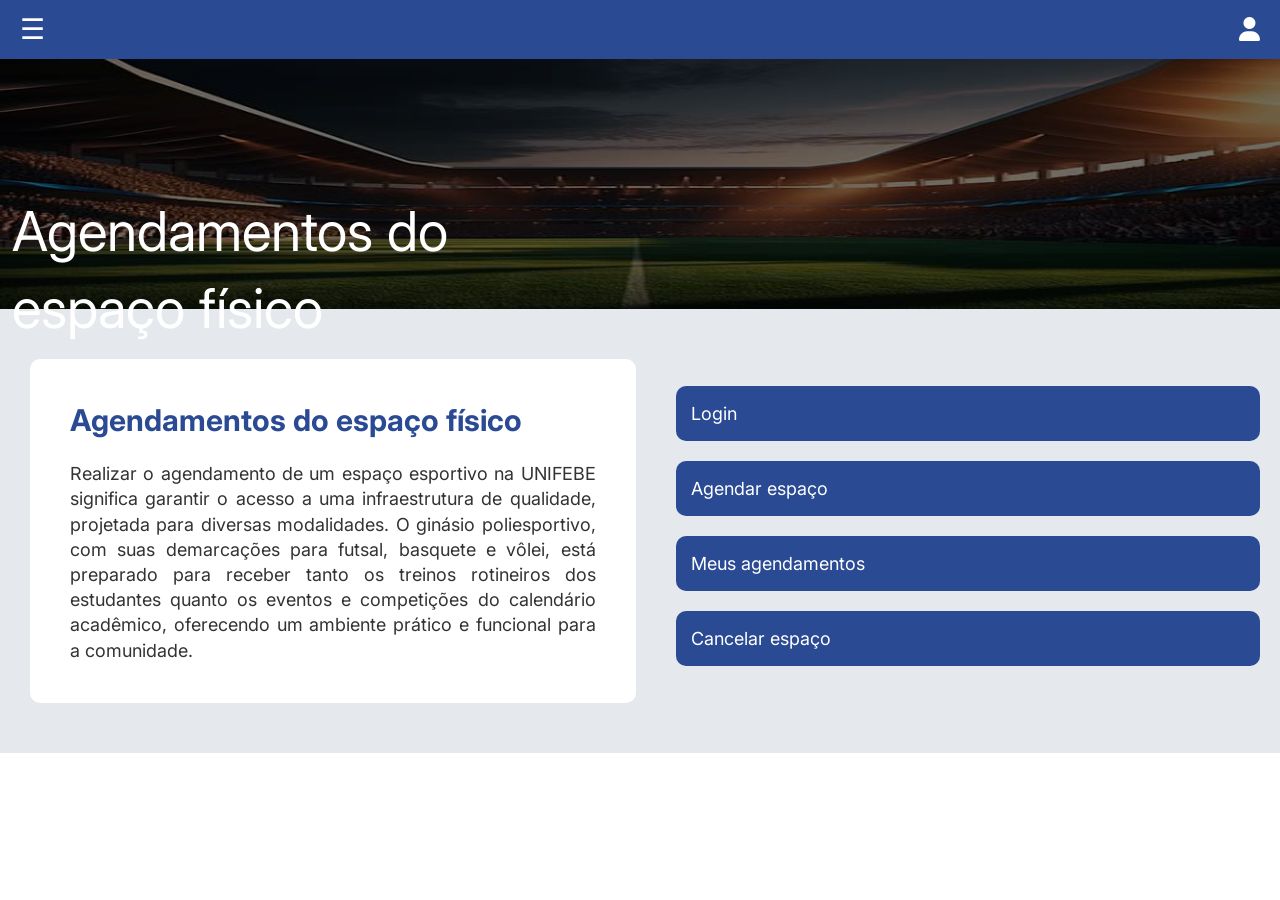
<file: HTML/index.html>
<!DOCTYPE html>
<html lang="pt-br">
<head>
    <meta charset="UTF-8">
    <meta name="viewport" content="width=device-width, initial-scale=1.0">
    <title>Sistema de Gerenciamento do Complexo Esportivo da UNIFEBE</title>

    <!--Chamada do código css-->
    <link rel="stylesheet" href="assets/css/style.css">

    <!--Fonte "Irian Sans" -->
    <link rel="preconnect" href="https://fonts.googleapis.com">
    <link rel="preconnect" href="https://fonts.gstatic.com" crossorigin>
    <link href="https://fonts.googleapis.com/css2?family=Inter:ital,opsz,wght@0,14..32,100..900;1,14..32,100..900&display=swap" rel="stylesheet">

    <!--Ícone do card do navegador-->
    <link rel="icon" type="image/png" href="assets/img/favicon_io/unifebe.png">
    <link rel="manifest" href="assets/img/favicon_io/site.webmanifest">
</head>

<body class="body-index">
    <!--Menu-->
    <header>
        <!-- menu superior -->
        <div class="menu-icon" onclick="toggleMenu()">&#9776;</div>
        <div class="login-icon">
            <a href="login.html">
                <i class="fa fa-user"></i>
            </a>
        </div>
        <link rel="stylesheet" href="https://cdnjs.cloudflare.com/ajax/libs/font-awesome/6.5.0/css/all.min.css">

        <!-- Menu lateral -->
        <nav id="side-menu" class="side-menu">
            <a href="#" class="close-btn" onclick="toggleMenu()">&times;</a>
            <a href="index.html">Início</a>
            <a href="agendar.html">Agendar espaço</a>
            <a href="meus_agendamentos.html">Meus agendamentos</a>
            <a href="cancelar.html">Cancelar espaço</a>

            <!-- Abas SOMENTE de admin -->
            <a id="abaAdmin1" href="todos_agendamentos.html">Todos os agendamentos</a>
            <a id="abaAdmin2" href="editar_ambiente.html">Editar os ambientes</a>
            <a id="abaAdmin3" href="bloquear_data.html">Bloquear data</a>
        </nav>

        
        
        <script src="assets/js/script.js"></script>

    </header>

    <main class="main">
        <section class="secao">
            <div class="imagem_index">
                <img src="assets/img/index/fundo.jpg" alt="Imagem de fundo">
            </div>
        
            <div class="apresentacao">
                <h1>Agendamentos do<br>espaço físico</h1>
            </div>
        
            <div class="blocos">
                <div class="bloco1">
                    <div class="titulo_bloco1">
                        <strong>Agendamentos do espaço físico</strong>
                    </div>
                    <div class="conteudo.bloco1">
                        <p>Realizar o agendamento de um espaço esportivo na UNIFEBE significa garantir o acesso a uma
                            infraestrutura de qualidade, projetada para diversas modalidades. O ginásio poliesportivo, com suas
                            demarcações para futsal, basquete e vôlei, está preparado para receber tanto os treinos rotineiros
                            dos estudantes quanto os eventos e competições do calendário acadêmico, oferecendo um ambiente
                            prático e funcional para a comunidade.</p>
                    </div>
                </div>
        
                <div class="bloco2">
                    <a class="bloco3" href="login.html">Login</a>
                    <a class="bloco3" href="agendar.html">Agendar espaço</a>
                    <a class="bloco3" href="meus_agendamentos.html">Meus agendamentos</a>
                    <a class="bloco3" href="cancelar.html">Cancelar espaço</a>
                </div>
            </div>
        </section>
    </main>
</body>
</html>
</file>
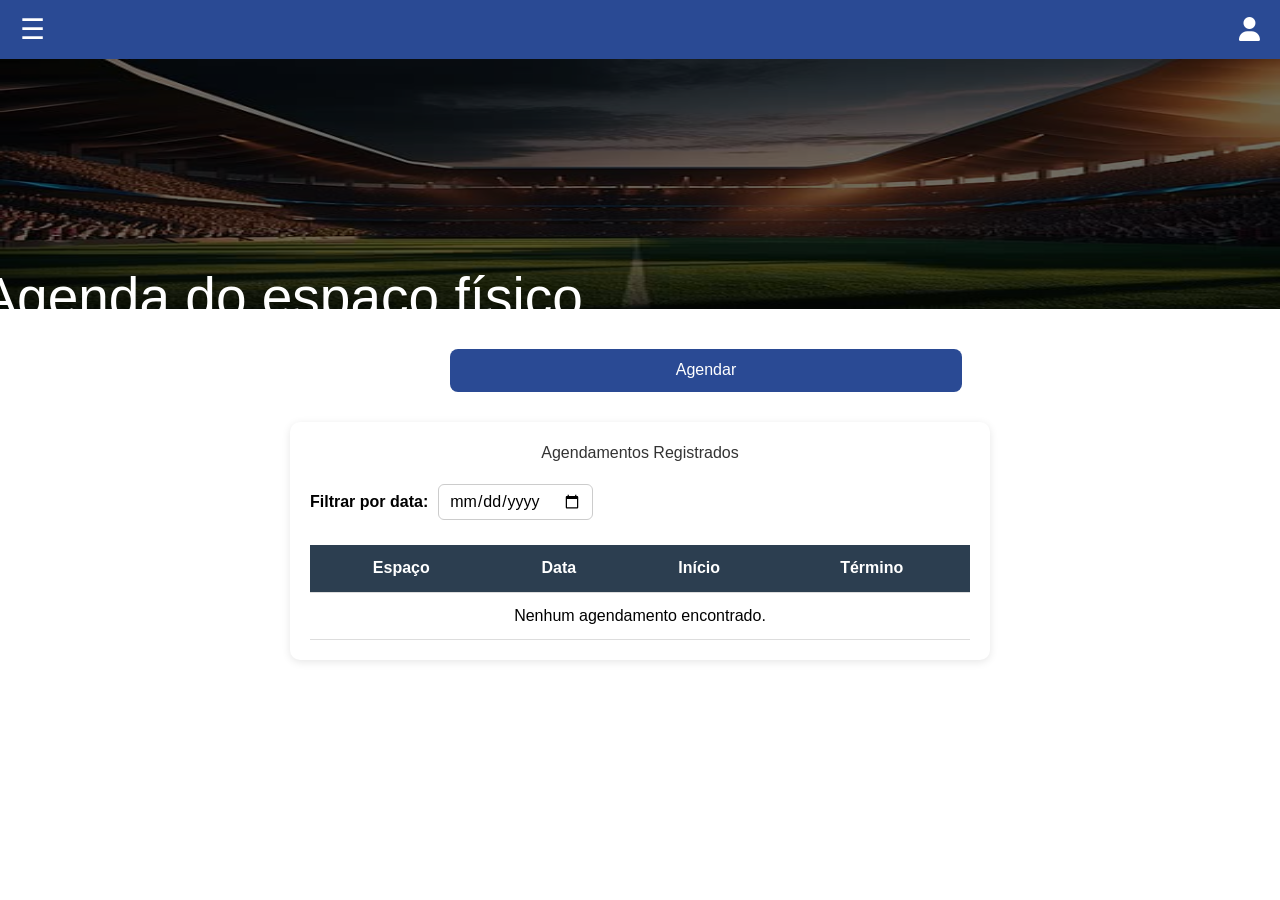
<file: HTML/agendar.html>
<!DOCTYPE html>
<html lang="pt-br">

<head>
    <meta charset="UTF-8">
    <meta name="viewport" content="width=device-width, initial-scale=1.0">
    <title>Sistema de Gerenciamento do Complexo Esportivo da UNIFEBE</title>

    <!--Chamada do código css-->
    <link rel="stylesheet" href="assets/css/style.css">

    <!--Fonte "Irian Sans" -->
    <link
        href="https://fonts.googleapis.com/css2?family=Inria+Sans:ital,wght@0,300;0,400;0,700;1,300;1,400;1,700&display=swap"
        rel="stylesheet" rel="stylesheet">

    <!--Ícone do card do navegador-->
    <link rel="icon" type="image/png" href="assets/img/favicon_io/unifebe.png">
    <link rel="manifest" href="assets/img/favicon_io/site.webmanifest">
</head>

<body class="agendar">
    <!--Menu-->
    <header>
        <!-- menu superior -->
        <div class="menu-icon" onclick="toggleMenu()">&#9776;</div>
        <div class="login-icon">
            <a href="login.html">
                <i class="fa fa-user"></i>
            </a>
        </div>
        <link rel="stylesheet" href="https://cdnjs.cloudflare.com/ajax/libs/font-awesome/6.5.0/css/all.min.css">

        <!-- Menu lateral -->
        <nav id="side-menu" class="side-menu">
            <a href="#" class="close-btn" onclick="toggleMenu()">&times;</a>
            <a href="index.html">Início</a>
            <a href="agendar.html">Agendar espaço</a>
            <a href="meus_agendamentos.html">Meus agendamentos</a>
            <a href="cancelar.html">Cancelar espaço</a>

            <!-- Abas SOMENTE de admin -->
            <a id="abaAdmin1" href="todos_agendamentos.html">Todos os agendamentos</a>
            <a id="abaAdmin2" href="editar_ambiente.html">Editar os ambientes</a>
            <a id="abaAdmin3" href="bloquear_data.html">Bloquear data</a>
        </nav>

        <script src="assets/js/script.js"></script>

    </header>

    <main class="main">
        <section class="secao">
            <div class="imagem_index">
                <img src="assets/img/index/fundo.jpg" alt="Imagem de fundo">
            </div>

            <div class="apresentacao_consulta">
                <h1>Agenda do espaço físico</h1>
            </div>
            <div class="bloco_agendamento">
                <!-- BOTÃO PARA ABRIR O MODAL -->
                <button id="abrirModalBtn" class="btn-agendar" type="button">Agendar</button>

                <!-- MODAL DE AGENDAMENTO -->
                <div id="modalAgendar" class="modal" aria-hidden="true">
                    <div class="modal-content" role="dialog" aria-modal="true" aria-labelledby="modalTitulo">
                        <span class="close-btn" id="closeModal" title="Fechar">&times;</span>
                        <h3 id="modalTitulo">Agendar horário</h3>

                        <form id="formAgendar" novalidate>
                            <!-- Tipo de espaço -->
                            <label for="tipoEvento">Tipo de espaço</label>
                            <select id="tipoEvento" required>
                                <option value="" disabled selected>Selecione o espaço</option>
                                <option value="volei">Vôlei de Areia</option>
                                <option value="futebol">Futebol Society</option>
                                <option value="atletismo">Pista de Atletismo</option>
                            </select>

                            <!-- Data -->
                            <label for="dataEvento">Data</label>
                            <input type="date" id="dataEvento" required>

                            <!-- Horário inicial -->
                            <label for="horaInicio">Hora de início</label>
                            <input type="time" id="horaInicio" required>

                            <!-- Horário final -->
                            <label for="horaFim">Hora de término</label>
                            <input type="time" id="horaFim" required>

                            <button type="submit" class="btn-agendar2">Confirmar Agendamento</button>
                        </form>
                    </div>
                </div>

                <script src="assets/js/script.js"></script>
            </div>

            <!-- LISTAGEM DE AGENDAMENTOS -->
            <section class="listagem-agendamentos">
                <h2>Agendamentos Registrados</h2>

                <!-- Filtro de data -->
                <div class="filtro-data">
                    <label for="filtroData">Filtrar por data:</label>
                    <input type="date" id="filtroData">
                </div>

                <!-- Tabela -->
                <table id="tabelaAgendamentos">
                    <thead>
                        <tr>
                            <th>Espaço</th>
                            <th>Data</th>
                            <th>Início</th>
                            <th>Término</th>
                        </tr>
                    </thead>
                    <tbody>
                        <tr>
                            <td colspan="4" style="text-align:center;">Nenhum agendamento encontrado.</td>
                        </tr>
                    </tbody>
                </table>
            </section>
        </section>
    </main>
</body>

</html>
</file>
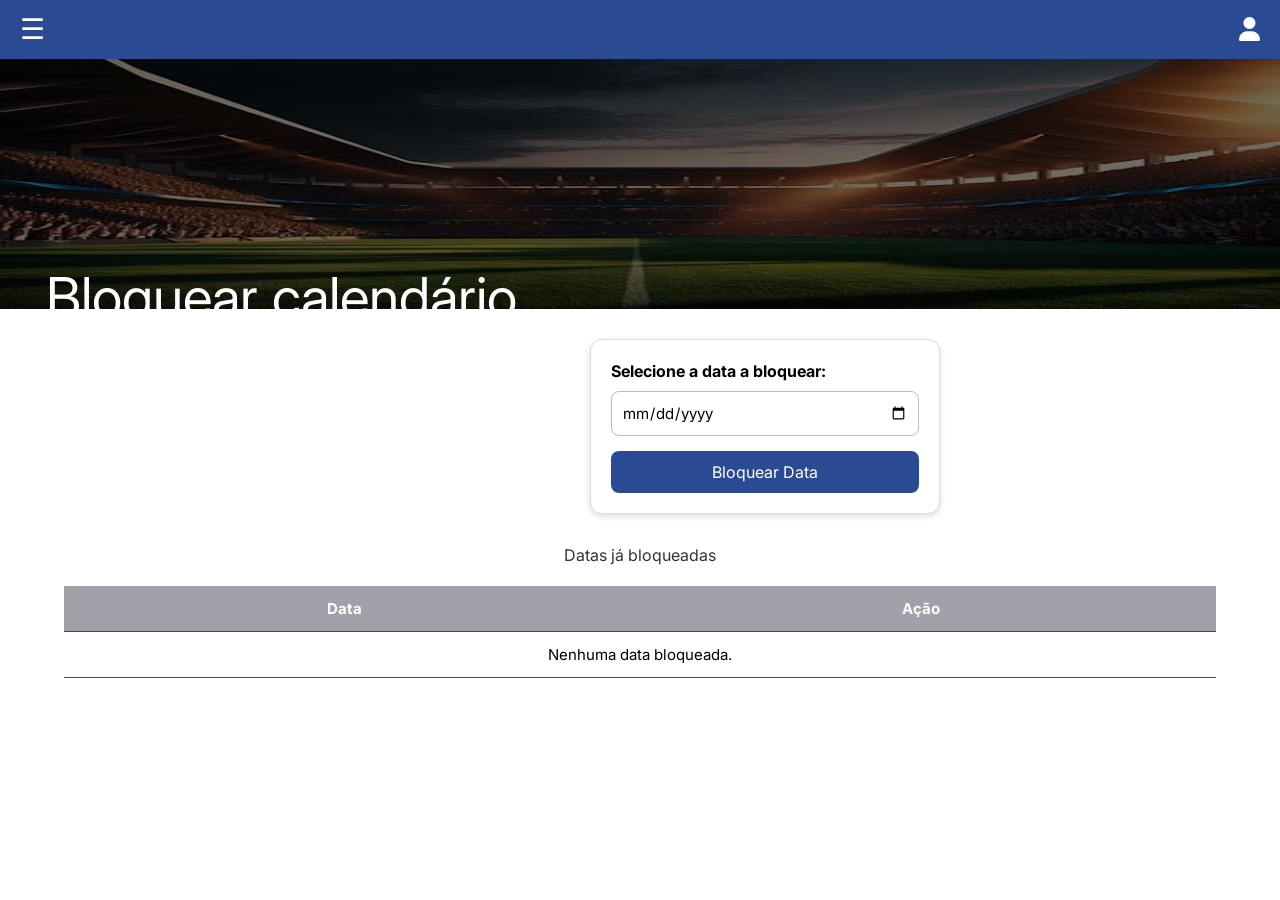
<file: HTML/bloquear_data.html>
<!DOCTYPE html>
<html lang="pt-br">

<head>
    <meta charset="UTF-8">
    <meta name="viewport" content="width=device-width, initial-scale=1.0">
    <title>Sistema de Gerenciamento do Complexo Esportivo da UNIFEBE</title>

    <!--Chamada do código css-->
    <link rel="stylesheet" href="assets/css/style.css">

    <!--Fonte "Irian Sans" -->
    <link rel="preconnect" href="https://fonts.googleapis.com">
    <link rel="preconnect" href="https://fonts.gstatic.com" crossorigin>
    <link
        href="https://fonts.googleapis.com/css2?family=Inter:ital,opsz,wght@0,14..32,100..900;1,14..32,100..900&display=swap"
        rel="stylesheet">

    <!--Ícone do card do navegador-->
    <link rel="icon" type="image/png" href="assets/img/favicon_io/unifebe.png">
    <link rel="manifest" href="assets/img/favicon_io/site.webmanifest">
</head>

<body class="body-bloqueio">
    <!--Menu-->
    <header>
        <!-- menu superior -->
        <div class="menu-icon" onclick="toggleMenu()">&#9776;</div>
        <div class="login-icon">
            <a href="login.html">
                <i class="fa fa-user"></i>
            </a>
        </div>
        <link rel="stylesheet" href="https://cdnjs.cloudflare.com/ajax/libs/font-awesome/6.5.0/css/all.min.css">

        <!-- Menu lateral -->
        <nav id="side-menu" class="side-menu">
            <a href="#" class="close-btn" onclick="toggleMenu()">&times;</a>
            <a href="index.html">Início</a>
            <a href="agendar.html">Agendar espaço</a>
            <a href="meus_agendamentos.html">Meus agendamentos</a>
            <a href="cancelar.html">Cancelar espaço</a>

            <!-- Abas SOMENTE de admin -->
            <a id="abaAdmin1" href="todos_agendamentos.html">Todos os agendamentos</a>
            <a id="abaAdmin2" href="editar_ambiente.html">Editar os ambientes</a>
            <a id="abaAdmin3" href="bloquear_data.html">Bloquear data</a>
        </nav>
    </header>

    <main class="main-bloqueio">
        <section class="secao">
            <div class="imagem_index">
                <img src="assets/img/index/fundo.jpg" alt="Imagem de fundo">
            </div>

            <div class="apresentacao_consulta">
                <h1>Bloquear calendário</h1>
            </div>

            <form id="formBloqueio" class="bloqueio">
                <label>Selecione a data a bloquear:</label>
                <input type="date" id="dataBloqueio" required>
                <button type="submit">Bloquear Data</button>
            </form>

            <h2>Datas já bloqueadas</h2>

            <table id="tabelaBloqueios">
                <thead>
                    <tr>
                        <th>Data</th>
                        <th>Ação</th>
                    </tr>
                </thead>
                <tbody></tbody>
            </table>
    </main>

    <script src="assets/js/script.js"></script>
    </section>
    </main>
</body>

</html>
</file>
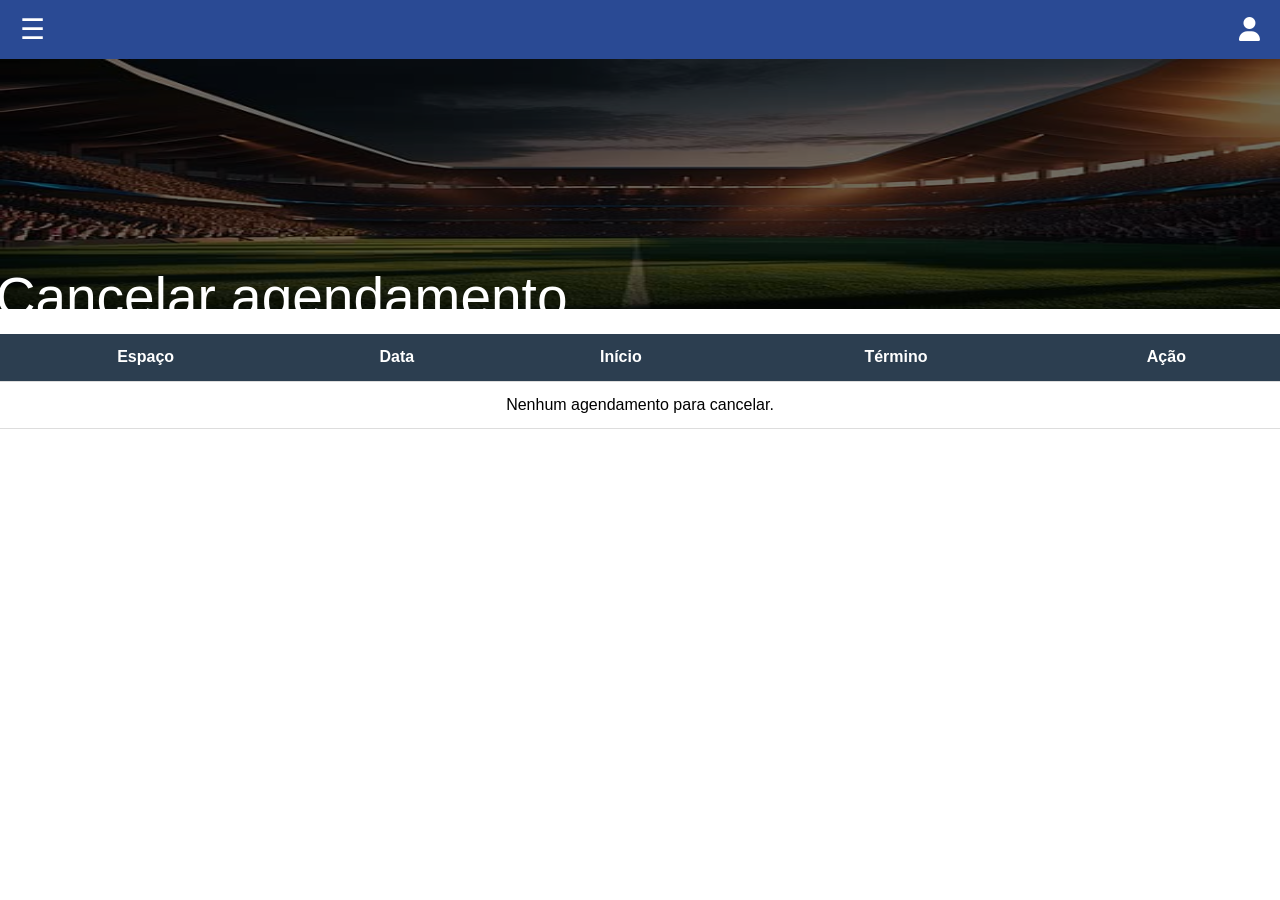
<file: HTML/cancelar.html>
<!DOCTYPE html>
<html lang="pt-br">

<head>
    <meta charset="UTF-8">
    <meta name="viewport" content="width=device-width, initial-scale=1.0">
    <title>Sistema de Gerenciamento do Complexo Esportivo da UNIFEBE</title>

    <!--Chamada do código css-->
    <link rel="stylesheet" href="assets/css/style.css">

    <!--Fonte "Irian Sans" -->
    <link
        href="https://fonts.googleapis.com/css2?family=Inria+Sans:ital,wght@0,300;0,400;0,700;1,300;1,400;1,700&display=swap"
        rel="stylesheet" rel="stylesheet">

    <!--Ícone do card do navegador-->
    <link rel="icon" type="image/png" href="assets/img/favicon_io/unifebe.png">
    <link rel="manifest" href="assets/img/favicon_io/site.webmanifest">
</head>

<body class="cancelar">
    <!--Menu-->
    <header>
        <!-- menu superior -->
        <div class="menu-icon" onclick="toggleMenu()">&#9776;</div>
        <div class="login-icon">
            <a href="login.html">
                <i class="fa fa-user"></i>
            </a>
        </div>
        <link rel="stylesheet" href="https://cdnjs.cloudflare.com/ajax/libs/font-awesome/6.5.0/css/all.min.css">

        <!-- Menu lateral -->
        <nav id="side-menu" class="side-menu">
            <a href="#" class="close-btn" onclick="toggleMenu()">&times;</a>
            <a href="index.html">Início</a>
            <a href="agendar.html">Agendar espaço</a>
            <a href="meus_agendamentos.html">Meus agendamentos</a>
            <a href="cancelar.html">Cancelar espaço</a>

            <!-- Abas SOMENTE de admin -->
            <a id="abaAdmin1" href="todos_agendamentos.html">Todos os agendamentos</a>
            <a id="abaAdmin2" href="editar_ambiente.html">Editar os ambientes</a>
            <a id="abaAdmin3" href="bloquear_data.html">Bloquear data</a>
        </nav>



    </header>

    <main class="main">
        <section class="secao">
            <div class="imagem_index">
                <img src="assets/img/index/fundo.jpg" alt="Imagem de fundo">
            </div>

            <div class="apresentacao_consulta">
                <h1>Cancelar agendamento</h1>
            </div>
            <table id="tabelaCancelar">
                <thead>
                    <tr>
                        <th>Espaço</th>
                        <th>Data</th>
                        <th>Início</th>
                        <th>Término</th>
                        <th>Ação</th>
                    </tr>
                </thead>
                <tbody>
                    <tr>
                        <td colspan="5" style="text-align:center;">Carregando...</td>
                    </tr>
                </tbody>
            </table>
        </section>
    </main>
    <script src="assets/js/script.js"></script>

    <script>
        // === FUNÇÃO PARA PEGAR AGENDAMENTOS ===
        function getAgendamentos() {
            return JSON.parse(localStorage.getItem("agendamentos") || "[]");
        }

        // === FUNÇÃO PARA SALVAR ===
        function salvarAgendamentos(lista) {
            localStorage.setItem("agendamentos", JSON.stringify(lista));
        }

        // === CARREGAR TABELA ===
        document.addEventListener("DOMContentLoaded", () => {
            const tabela = document.querySelector("#tabelaCancelar tbody");
            const matricula = sessionStorage.getItem("matriculaUsuario");

            function carregarTabela() {
                const agendamentos = getAgendamentos().filter(a => a.matricula === matricula);

                tabela.innerHTML = "";

                if (agendamentos.length === 0) {
                    tabela.innerHTML = `<tr><td colspan="5" style="text-align:center;">Nenhum agendamento para cancelar.</td></tr>`;
                    return;
                }

                agendamentos.forEach((a, index) => {
                    const dataFormatada = new Date(a.data).toLocaleDateString('pt-BR');

                    const linha = document.createElement("tr");
                    linha.innerHTML = `
                <td>${a.tipo}</td>
                <td>${dataFormatada}</td>
                <td>${a.inicio}</td>
                <td>${a.fim}</td>
                <td><button class="btn-cancelar" data-index="${index}">Cancelar</button></td>
            `;
                    tabela.appendChild(linha);
                });
            }

            // === EVENTO DE CANCELAMENTO ===
            document.addEventListener("click", (e) => {
                if (e.target.classList.contains("btn-cancelar")) {
                    const index = e.target.getAttribute("data-index");

                    const todos = getAgendamentos();
                    const listaDoUsuario = todos.filter(a => a.matricula === matricula);

                    const agendamentoRemovido = listaDoUsuario[index];

                    if (!confirm(`Deseja cancelar o agendamento de ${agendamentoRemovido.tipo} às ${agendamentoRemovido.inicio}?`)) {
                        return;
                    }

                    // remove apenas do usuário
                    listaDoUsuario.splice(index, 1);

                    // recria lista completa
                    const novaLista = todos.filter(a => a.matricula !== matricula).concat(listaDoUsuario);

                    salvarAgendamentos(novaLista);

                    carregarTabela();
                }
            });

            carregarTabela();
        });

    </script>


</body>

</html>
</file>
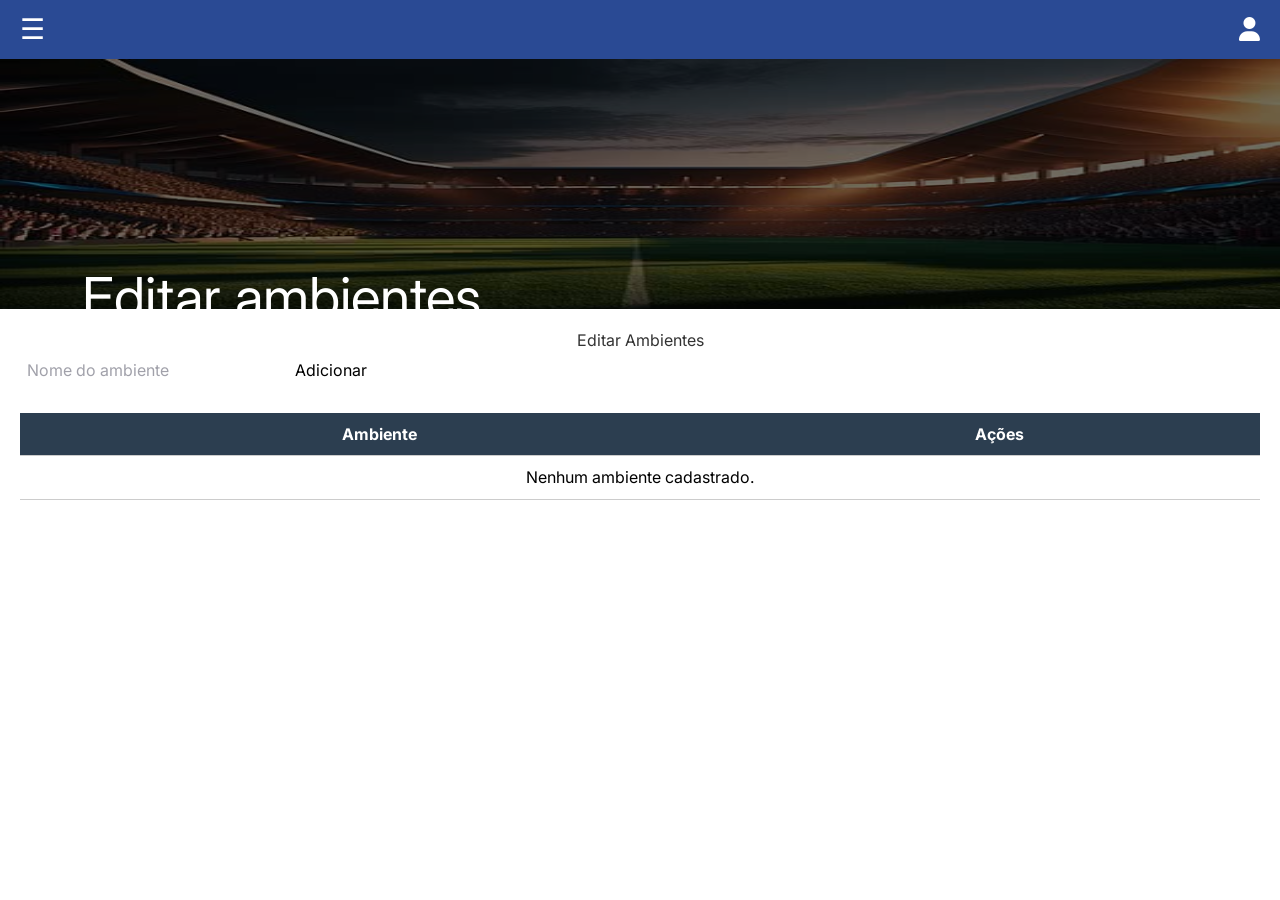
<file: HTML/editar_ambiente.html>
<!DOCTYPE html>
<html lang="pt-br">

<head>
    <meta charset="UTF-8">
    <meta name="viewport" content="width=device-width, initial-scale=1.0">
    <title>Sistema de Gerenciamento do Complexo Esportivo da UNIFEBE</title>

    <!--Chamada do código css-->
    <link rel="stylesheet" href="assets/css/style.css">

    <!--Fonte "Irian Sans" -->
    <link rel="preconnect" href="https://fonts.googleapis.com">
    <link rel="preconnect" href="https://fonts.gstatic.com" crossorigin>
    <link
        href="https://fonts.googleapis.com/css2?family=Inter:ital,opsz,wght@0,14..32,100..900;1,14..32,100..900&display=swap"
        rel="stylesheet">

    <!--Ícone do card do navegador-->
    <link rel="icon" type="image/png" href="assets/img/favicon_io/unifebe.png">
    <link rel="manifest" href="assets/img/favicon_io/site.webmanifest">
</head>

<body class="body-editar">
    <!--Menu-->
    <header>
        <!-- menu superior -->
        <div class="menu-icon" onclick="toggleMenu()">&#9776;</div>
        <div class="login-icon">
            <a href="login.html">
                <i class="fa fa-user"></i>
            </a>
        </div>
        <link rel="stylesheet" href="https://cdnjs.cloudflare.com/ajax/libs/font-awesome/6.5.0/css/all.min.css">

        <!-- Menu lateral -->
        <nav id="side-menu" class="side-menu">
            <a href="#" class="close-btn" onclick="toggleMenu()">&times;</a>
            <a href="index.html">Início</a>
            <a href="agendar.html">Agendar espaço</a>
            <a href="meus_agendamentos.html">Meus agendamentos</a>
            <a href="cancelar.html">Cancelar espaço</a>

            <!-- Abas SOMENTE de admin -->
            <a id="abaAdmin1" href="todos_agendamentos.html">Todos os agendamentos</a>
            <a id="abaAdmin2" href="editar_ambiente.html">Editar os ambientes</a>
            <a id="abaAdmin3" href="bloquear_data.html">Bloquear data</a>
        </nav>

        <script src="assets/js/script.js"></script>

    </header>

    <main class="main">
        <section class="secao">
            <div class="imagem_index">
                <img src="assets/img/index/fundo.jpg" alt="Imagem de fundo">
            </div>

            <div class="apresentacao_consulta">
                <h1>Editar ambientes</h1>
            </div>
            
            <div id="abaAdminAmbientes" class="admin-section">
                <h2>Editar Ambientes</h2>

                <!-- Formulário para adicionar -->
                <div class="add-ambiente-container">
                    <input type="text" id="novoAmbiente" placeholder="Nome do ambiente">
                    <button id="btnAdicionarAmbiente">Adicionar</button>
                </div>

                <!-- Lista de ambientes -->
                <table class="tabela-ambientes">
                    <thead>
                        <tr>
                            <th>Ambiente</th>
                            <th>Ações</th>
                        </tr>
                    </thead>
                    <tbody id="listaAmbientes"></tbody>
                </table>
            </div>

        </section>
    </main>
</body>

</html>
</file>
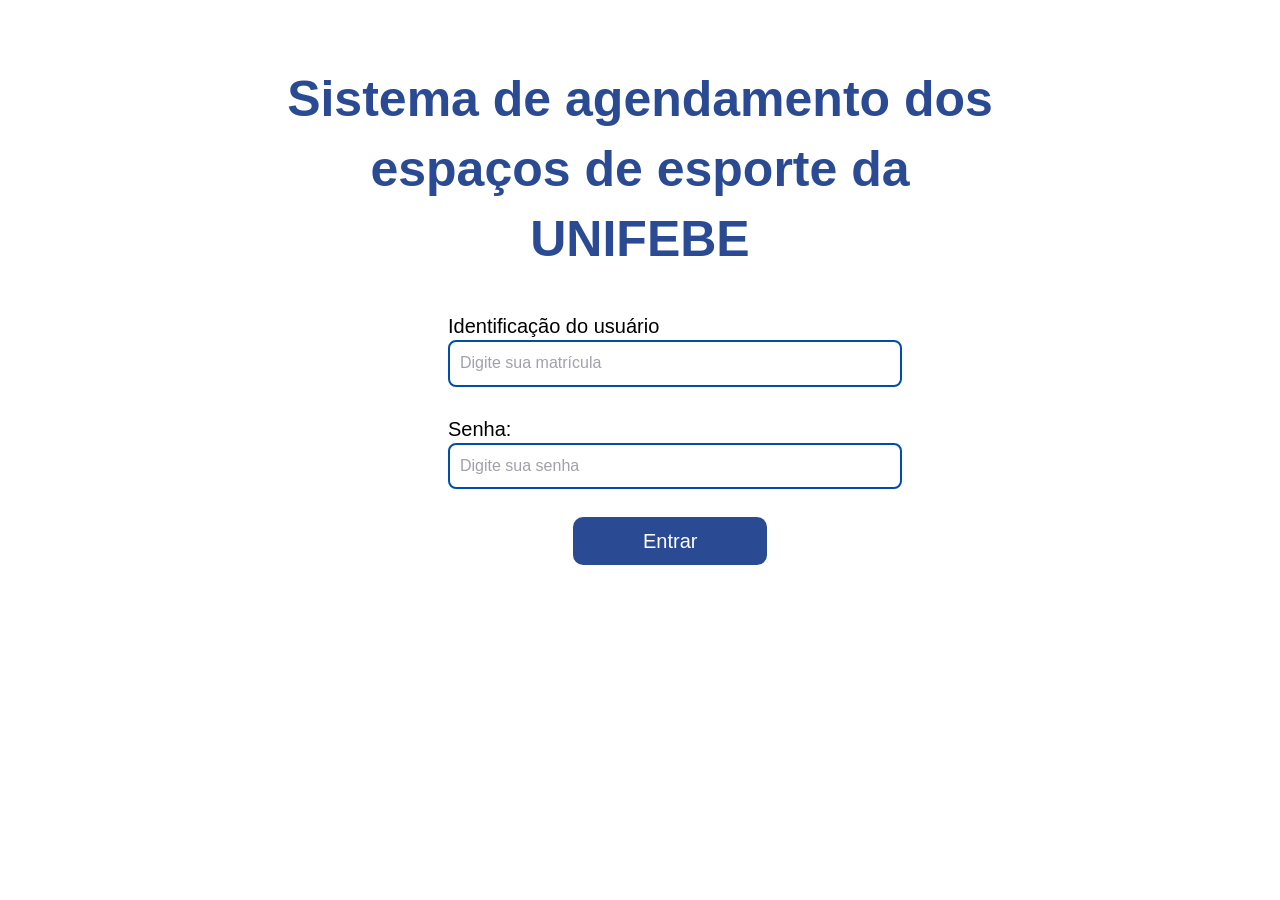
<file: HTML/login.html>
<!DOCTYPE html>
<html lang="pt-br">
<head>
    <meta charset="UTF-8">
    <meta name="viewport" content="width=device-width, initial-scale=1.0">
    <title>Sistema de Gerenciamento do Complexo Esportivo da UNIFEBE</title>

    <!--Chamada do código css-->
    <link rel="stylesheet" href="assets/css/style.css">

    <!--Fonte "Irian Sans" -->
    <link href="https://fonts.googleapis.com/css2?family=Inria+Sans:ital,wght@0,300;0,400;0,700;1,300;1,400;1,700&display=swap" rel="stylesheet" rel="stylesheet">

    <!--Ícone do card do navegador-->
    <link rel="icon" type="image/png" href="assets/img/favicon_io/unifebe.png">
    <link rel="manifest" href="assets/img/favicon_io/site.webmanifest">
</head>

<body class="body-login">
    
    <main class="main">
        <section class="secao">
            <div class="titulo_login">
                <strong>Sistema de agendamento dos<br>espaços de esporte da<br>UNIFEBE</strong>
            </div>
        
            <form id="form-login" class="login">
                <div class="campo_matricula">
                    <label for="matricula">Identificação do usuário</label><br>
                    <input class="matricula" type="text" id="matricula" placeholder="Digite sua matrícula" required>
                </div>
        <br>
                <div class="campo_senha">
                    <label for="senha">Senha:</label><br>
                    <input class="senha" type="password" id="senha" placeholder="Digite sua senha" required>
                </div>
                <br>
                <button class="btn-acessar" type="submit">Entrar</button>
            </form>
        
            <script src="assets/js/script.js" defer></script>

        </section>
    </main>
</body>
</html>
</file>
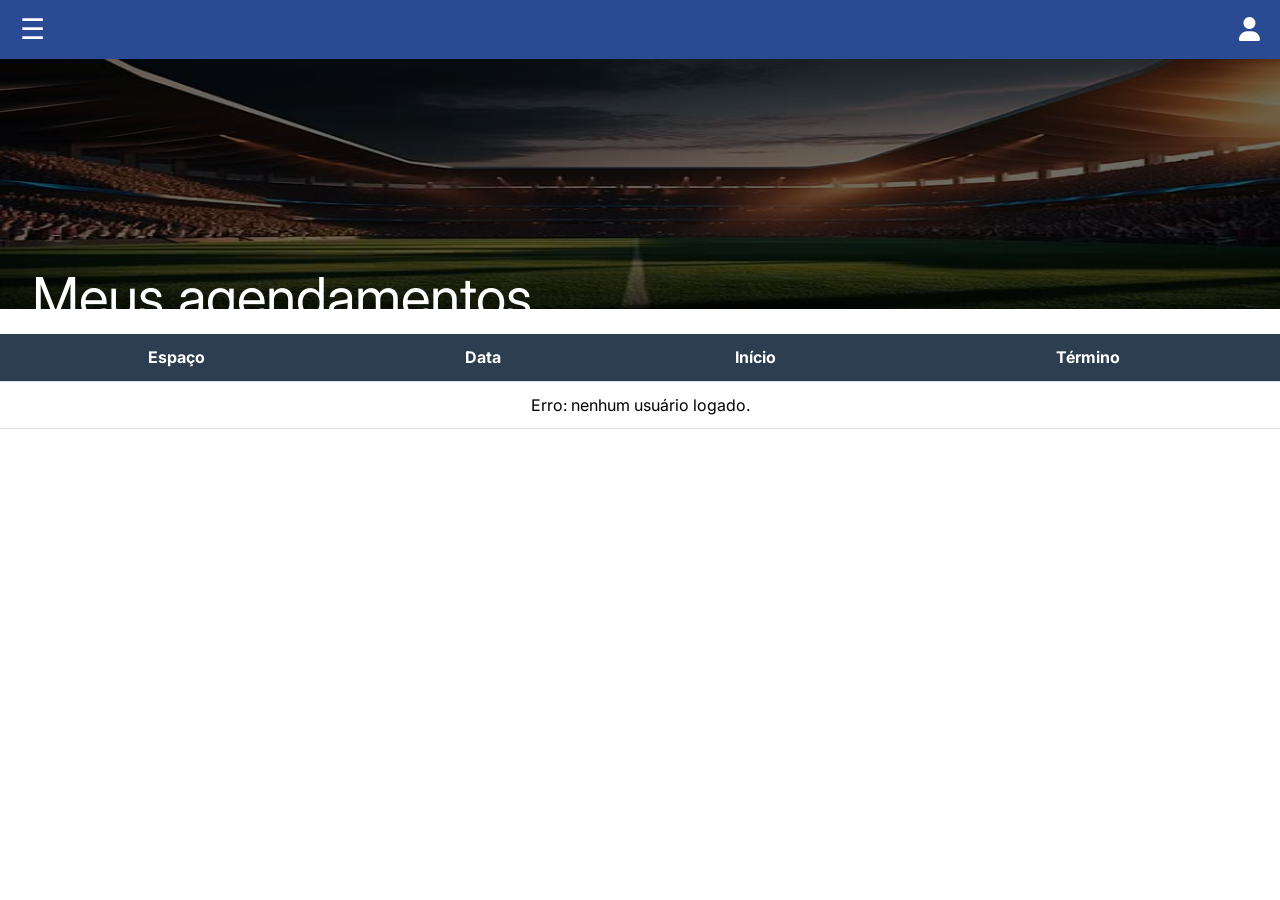
<file: HTML/meus_agendamentos.html>
<!DOCTYPE html>
<html lang="pt-br">

<head>
    <meta charset="UTF-8">
    <meta name="viewport" content="width=device-width, initial-scale=1.0">
    <title>Sistema de Gerenciamento do Complexo Esportivo da UNIFEBE</title>

    <!--Chamada do código css-->
    <link rel="stylesheet" href="assets/css/style.css">

    <!--Fonte "Irian Sans" -->
    <link rel="preconnect" href="https://fonts.googleapis.com">
    <link rel="preconnect" href="https://fonts.gstatic.com" crossorigin>
    <link
        href="https://fonts.googleapis.com/css2?family=Inter:ital,opsz,wght@0,14..32,100..900;1,14..32,100..900&display=swap"
        rel="stylesheet">

    <!--Ícone do card do navegador-->
    <link rel="icon" type="image/png" href="assets/img/favicon_io/unifebe.png">
    <link rel="manifest" href="assets/img/favicon_io/site.webmanifest">
</head>

<body class="meusAgendamentos">
    <!--Menu-->
    <header>
        <!-- menu superior -->
        <div class="menu-icon" onclick="toggleMenu()">&#9776;</div>
        <div class="login-icon">
            <a href="login.html">
                <i class="fa fa-user"></i>
            </a>
        </div>
        <link rel="stylesheet" href="https://cdnjs.cloudflare.com/ajax/libs/font-awesome/6.5.0/css/all.min.css">

        <!-- Menu lateral -->
        <nav id="side-menu" class="side-menu">
            <a href="#" class="close-btn" onclick="toggleMenu()">&times;</a>
            <a href="index.html">Início</a>
            <a href="agendar.html">Agendar espaço</a>
            <a href="meus_agendamentos.html">Meus agendamentos</a>
            <a href="cancelar.html">Cancelar espaço</a>

            <!-- Abas SOMENTE de admin -->
            <a id="abaAdmin1" href="todos_agendamentos.html">Todos os agendamentos</a>
            <a id="abaAdmin2" href="editar_ambiente.html">Editar os ambientes</a>
            <a id="abaAdmin3" href="bloquear_data.html">Bloquear data</a>
        </nav>

        <script src="assets/js/script.js"></script>

    </header>

    <main class="main">
        <section class="secao">
            <div class="imagem_index">
                <img src="assets/img/index/fundo.jpg" alt="Imagem de fundo">
            </div>

            <div class="apresentacao_consulta">
                <h1>Meus agendamentos</h1>
            </div>
            <table id="tabelaMeusAgendamentos">
                <thead>
                    <tr>
                        <th>Espaço</th>
                        <th>Data</th>
                        <th>Início</th>
                        <th>Término</th>
                    </tr>
                </thead>
                <tbody>
                    <tr>
                        <td colspan="4" style="text-align:center;">Carregando...</td>
                    </tr>
                </tbody>
            </table>
        </section>
    </main>

    <script src="assets/js/script.js"></script>

    <script>
        document.addEventListener("DOMContentLoaded", () => {
            
            const tabela = document.querySelector("#tabelaMeusAgendamentos tbody");

            const matriculaLogado = sessionStorage.getItem("matriculaUsuario");

            if (!matriculaLogado) {
                tabela.innerHTML = `<tr><td colspan="4">Erro: nenhum usuário logado.</td></tr>`;
                return;
            }

            const agendamentos = JSON.parse(localStorage.getItem("agendamentos") || "[]");

            const meus = agendamentos.filter(a => a.matricula === matriculaLogado);

            tabela.innerHTML = "";

            if (meus.length === 0) {
                tabela.innerHTML = `<tr><td colspan="4">Você ainda não fez nenhum agendamento.</td></tr>`;
                return;
            }

            meus.forEach(a => {
                const dataFormatada = new Date(a.data).toLocaleDateString("pt-BR");
                tabela.innerHTML += `
            <tr>
                <td>${a.tipo}</td>
                <td>${dataFormatada}</td>
                <td>${a.inicio}</td>
                <td>${a.fim}</td>
            </tr>
        `;
            });
        });
    </script>


    </main>
</body>

</html>
</file>
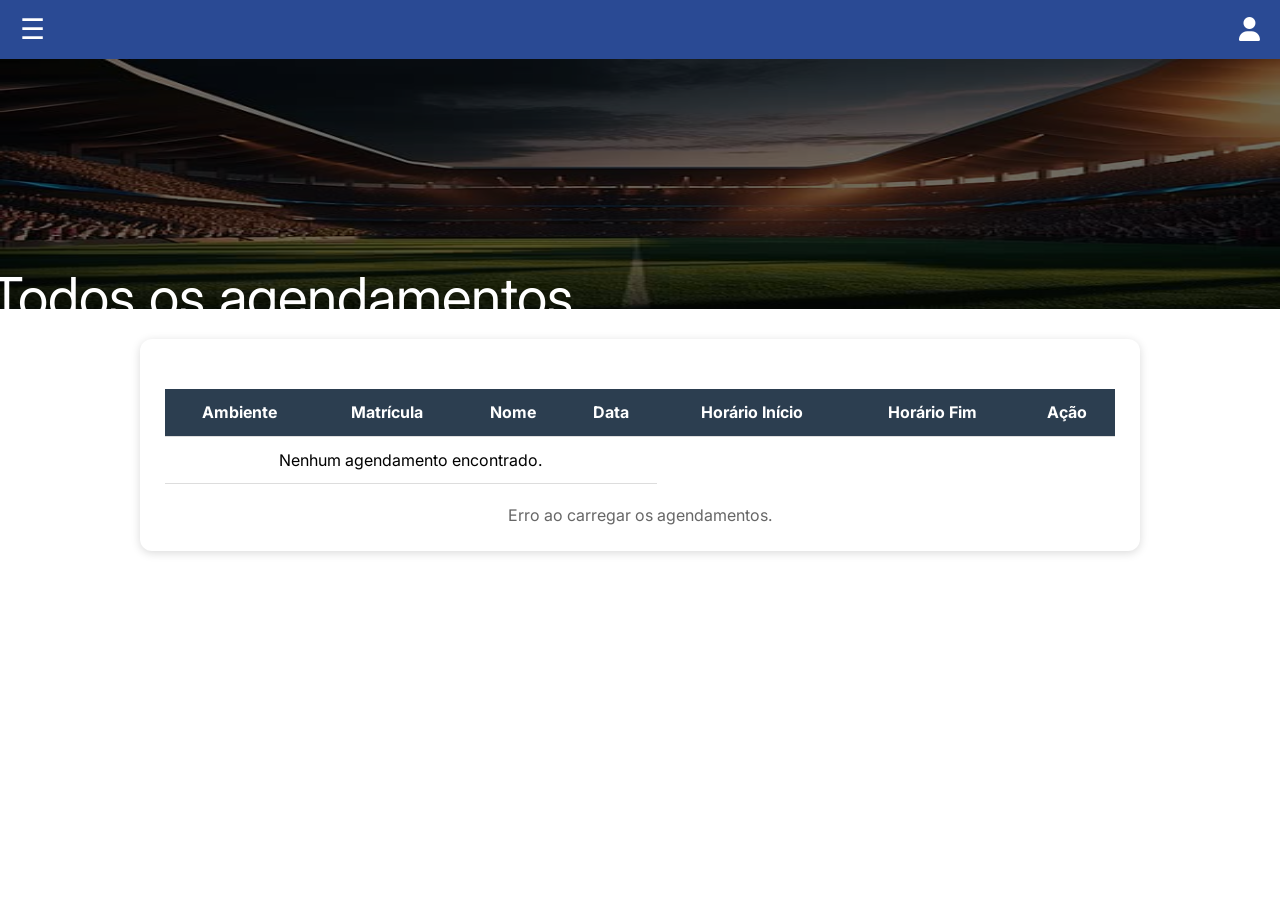
<file: HTML/todos_agendamentos.html>
<!DOCTYPE html>
<html lang="pt-br">

<head>
    <meta charset="UTF-8">
    <meta name="viewport" content="width=device-width, initial-scale=1.0">
    <title>Sistema de Gerenciamento do Complexo Esportivo da UNIFEBE</title>

    <!--Chamada do código css-->
    <link rel="stylesheet" href="assets/css/style.css">

    <!--Fonte "Irian Sans" -->
    <link rel="preconnect" href="https://fonts.googleapis.com">
    <link rel="preconnect" href="https://fonts.gstatic.com" crossorigin>
    <link
        href="https://fonts.googleapis.com/css2?family=Inter:ital,opsz,wght@0,14..32,100..900;1,14..32,100..900&display=swap"
        rel="stylesheet">

    <!--Ícone do card do navegador-->
    <link rel="icon" type="image/png" href="assets/img/favicon_io/unifebe.png">
    <link rel="manifest" href="assets/img/favicon_io/site.webmanifest">
</head>

<body class="body-todos-agendamentos">
    <!--Menu-->
    <header>
        <!-- menu superior -->
        <div class="menu-icon" onclick="toggleMenu()">&#9776;</div>
        <div class="login-icon">
            <a href="login.html">
                <i class="fa fa-user"></i>
            </a>
        </div>
        <link rel="stylesheet" href="https://cdnjs.cloudflare.com/ajax/libs/font-awesome/6.5.0/css/all.min.css">

        <!-- Menu lateral -->
        <nav id="side-menu" class="side-menu">
            <a href="#" class="close-btn" onclick="toggleMenu()">&times;</a>
            <a href="index.html">Início</a>
            <a href="agendar.html">Agendar espaço</a>
            <a href="meus_agendamentos.html">Meus agendamentos</a>
            <a href="cancelar.html">Cancelar espaço</a>

            <!-- Abas SOMENTE de admin -->
            <a id="abaAdmin1" href="todos_agendamentos.html">Todos os agendamentos</a>
            <a id="abaAdmin2" href="editar_ambiente.html">Editar os ambientes</a>
            <a id="abaAdmin3" href="bloquear_data.html">Bloquear data</a>
        </nav>

    </header>

    <main class="main">
        <section class="secao">
            <div class="imagem_index">
                <img src="assets/img/index/fundo.jpg" alt="Imagem de fundo">
            </div>
            <div class="secao-admin">
                <div class="apresentacao_consulta">
                    <h1>Todos os agendamentos</h1>
                </div>
                <table id="tabelaAgendamentos">
                    <thead>
                        <tr>
                            <th>Ambiente</th>
                            <th>Matrícula</th>
                            <th>Nome</th>
                            <th>Data</th>
                            <th>Horário Início</th>
                            <th>Horário Fim</th>
                            <th>Ação</th>
                        </tr>
                    </thead>
                    <tbody></tbody>
                </table>

                <div id="msg"></div>
            </div>
        </section>
    </main>
<script src="assets/js/script.js"></script>
</body>

</html>
</file>
<file: HTML/assets/css/style.css>
/*======== ESTILO GERAL ========*/
/*Resset css*/
html {
    font-family: "Inter", sans-serif;
    line-height: 1.4;
}

body {
    margin: 0;
    font-family: inherit;
    line-height: inherit;
}

*,
::before,
::after {
    box-sizing: border-box;
    border-width: 0;
    border-style: solid;
    border-color: currentColor;
}

blockquote,
dl,
dd,
h1,
h2,
h3,
h4,
h5,
h6,
hr,
figure,
p,
pre {
    margin: 0;
}

button {
    background-color: transparent;
    background-image: none;
}

fieldset {
    margin: 0;
    padding: 0;
}

ol,
ul {
    list-style: none;
    margin: 0;
    padding: 0;
}

hr {
    border-top-width: 1px;
}

img {
    border-style: solid;
}

textarea {
    resize: vertical;
}

input::placeholder,
textarea::placeholder {
    opacity: 1;
    color: #a1a1aa;
}

button,
[role='button'] {
    cursor: pointer;
}

table {
    border-collapse: collapse;
}

h1,
h2,
h3,
h4,
h5,
h6 {
    font-size: inherit;
    font-weight: inherit;
}

a {
    color: inherit;
    text-decoration: inherit;
}

button,
input,
optgroup,
select,
textarea {
    padding: 0;
    margin: 0;
    font-size: inherit;
    line-height: inherit;
    color: inherit;
    background: transparent;
    font-family: inherit;
}

pre,
code,
kbd,
samp {
    font-family: 'sans-serif';
}

img,
svg,
video,
canvas,
audio,
iframe,
embed,
object {
    display: block;
}

img,
video {
    max-width: 100%;
}

body {
    margin: 0;
    font-family: inherit;
    line-height: inherit;
}

*,
::before,
::after {
    box-sizing: border-box;
    border-width: 0;
    border-style: solid;
    border-color: currentColor;
}

blockquote,
dl,
dd,
h1,
h2,
h3,
h4,
h5,
h6,
hr,
figure,
p,
pre {
    margin: 0;
}

button {
    background-color: transparent;
    background-image: none;
}

fieldset {
    margin: 0;
    padding: 0;
}

ol,
ul {
    list-style: none;
    margin: 0;
    padding: 0;
}

hr {
    border-top-width: 1px;
}

img {
    border-style: solid;
}

textarea {
    resize: vertical;
}

input::placeholder,
textarea::placeholder {
    opacity: 1;
    color: #a1a1aa;
}

button,
[role='button'] {
    cursor: pointer;
}

table {
    border-collapse: collapse;
}

h1,
h2,
h3,
h4,
h5,
h6 {
    font-size: inherit;
    font-weight: inherit;
}

a {
    color: inherit;
    text-decoration: inherit;
}

button,
input,
optgroup,
select,
textarea {
    padding: 0;
    margin: 0;
    font-size: inherit;
    line-height: inherit;
    color: inherit;
    background: transparent;
    font-family: inherit;
}

pre,
code,
kbd,
samp {
    font-family: 'sans-serif';
}

img,
svg,
video,
canvas,
audio,
iframe,
embed,
object {
    display: block;
}

img,
video {
    max-width: 100%;
}




/*Login*/

.body-login {
    display: block;
    align-content: center;
}

.btn-acessar {
    background-color: #2A4A94;
    color: white;
    margin-left: 125px;
    padding: 10px;
    padding-left: 70px;
    padding-right: 70px;
    border-radius: 10px;
}

.titulo_login {
    font-size: 50px;
    color: #2A4A94;
    text-align: center;
    margin-top: 5%;
}

.login {
    font-size: 20px;
    text-align: justify;
    margin-left: 35%;
    padding-top: 3%;
}

.matricula,
.senha {
    padding: 10px;
    padding-right: 240px;
    border: 2px solid #004ea9;
    border-radius: 8px;
    font-size: 16px;
}

.matricula:focus,
.senha:focus {
    border-color: #007bff;
    outline: none;
}


/* ======== HEADER / BARRA SUPERIOR ======== */
header {
    display: flex;
    justify-content: space-between;
    /* Menu à esquerda, login à direita */
    align-items: center;
    background-color: #2A4A94;
    /* Cor da barra */
    padding: 10px 20px;
    position: relative;
    z-index: 1001;
}

/* Ícone do menu (☰) */
.menu-icon {
    font-size: 28px;
    cursor: pointer;
    color: white;
}

/* Ícone de login (👤) */
.login-icon a {
    color: white;
    font-size: 24px;
    text-decoration: none;
    transition: 0.3s;
}

.login-icon a:hover {
    color: #aaa;
}

/* ======== MENU LATERAL ======== */
.side-menu {
    height: 100%;
    width: 0;
    /* Começa escondido */
    position: fixed;
    top: 0;
    left: 0;
    background-color: #222;
    overflow-x: hidden;
    transition: 0.4s;
    padding-top: 60px;
    z-index: 1000;
}

/* Links dentro do menu */
.side-menu a {
    padding: 10px 20px;
    text-decoration: none;
    color: white;
    display: block;
    transition: 0.3s;
}

.side-menu a:hover {
    background-color: #575757;
}

/* Botão de fechar (X) */
.close-btn {
    position: absolute;
    top: 10px;
    right: 20px;
    font-size: 36px;
    color: white;
}


/*Index*/
.secao {
    width: 100%;
    padding: 0;
    margin: 0;
}

.imagem_index img {
    width: 100%;
    height: 250px;
    background-size: cover;
    background-position: center;
    background-repeat: no-repeat;
    display: block;
    filter: brightness(44%);
    position: relative;
}

.apresentacao {
    position: absolute;
    top: 30%;
    left: 18%;
    transform: translate(-50%, -50%);
    color: white;
    font-size: 55px;
}

.blocos {
    display: flex;
    /* coloca lado a lado */
    justify-content: space-between;
    /* separa para esquerda e direita */
    align-items: center;
    /* alinha verticalmente */
    width: 100%;
    padding: 20px 0;
    background-color: #e5e8ec;
}

.bloco1,
.bloco2 {
    width: 48%;
    /* cada parte ocupa metade da largura */
    font-size: 18px;
    color: #333;
}

.bloco1 {
    background-color: white;
    border-radius: 10px;
    padding: 40px;
    text-align: justify;
    margin: 30px;
}

.bloco2 {
    margin-right: 10px;
}

.titulo_bloco1 {
    color: #2A4A94;
    font-size: 30px;
    margin-bottom: 20px;
}

.bloco3 {
    background-color: #2A4A94;
    border-radius: 10px;
    color: white;
    padding: 15px;
    margin: 10px;
    margin-bottom: 20px;
    /* espaço entre as frases */
    display: block;
}

/*Consulta_ambiente*/

.apresentacao_consulta {
    position: absolute;
    top: 33%;
    left: 22%;
    transform: translate(-50%, -50%);
    color: white;
    font-size: 55px;
}



/* ======== ESTILO DO MODAL E INPUTS ======== */
.modal {
    display: none;
    position: fixed;
    z-index: 9999;
    left: 0;
    top: 0;
    width: 100%;
    height: 100%;
    background-color: rgba(0, 0, 0, 0.45);
    justify-content: center;
    align-items: center;
    padding: 20px;
    box-sizing: border-box;
}

.modal.show {
    display: flex;
}

.modal-content {
    background: #fff;
    width: 100%;
    max-width: 420px;
    border-radius: 10px;
    padding: 18px;
    box-shadow: 0 6px 18px rgba(0, 0, 0, 0.25);
    position: relative;
    max-height: 90vh;
    overflow-y: auto;
}

.modal-content h3 {
    margin: 0 0 12px 0;
    text-align: center;
}

.close-btn {
    position: absolute;
    right: 14px;
    top: 10px;
    font-size: 22px;
    cursor: pointer;
    color: #333;
}

.modal-content label {
    display: block;
    margin-top: 12px;
    font-weight: 600;
    color: #333;
}

.modal-content select,
.modal-content input[type="date"],
.modal-content input[type="time"] {
    width: 100%;
    padding: 8px 10px;
    margin-top: 6px;
    border-radius: 6px;
    border: 1px solid #cfcfcf;
    font-size: 15px;
    box-sizing: border-box;
}

.btn-agendar {
    display: inline-block;
    width: 40%;
    margin-top: 40px;
    padding: 10px;
    margin-left: 450px;
    background: #2A4A94;
    color: white;
    border: none;
    border-radius: 8px;
    cursor: pointer;
    font-size: 16px;
}

.btn-agendar2 {
    background-color: #2A4A94;
    padding: 10px;
    margin-top: 20px;
    border-radius: 8px;
    color: #f9f9f9;
}

.btn-agendar:hover {
    background: #2A4A94;
}

/* pequenas melhorias responsivas */
@media (max-width:420px) {
    .modal-content {
        padding: 14px;
    }

    .close-btn {
        right: 10px;
        top: 8px;
    }
}




/* ======== LISTAGEM DE AGENDAMENTOS ======== */
.listagem-agendamentos {
    margin: 30px auto;
    max-width: 700px;
    background: #fff;
    border-radius: 10px;
    box-shadow: 0 2px 8px rgba(0, 0, 0, 0.1);
    padding: 20px;
}

.listagem-agendamentos h2 {
    text-align: center;
    margin-bottom: 20px;
    color: #333;
}

.filtro-data {
    display: flex;
    align-items: center;
    gap: 10px;
    margin-bottom: 15px;
}

.filtro-data label {
    font-weight: 600;
}

.filtro-data input {
    padding: 5px 10px;
    border-radius: 6px;
    border: 1px solid #ccc;
}

table {
    width: 100%;
    border-collapse: collapse;
}

table th,
table td {
    padding: 10px;
    border-bottom: 1px solid #ddd;
    text-align: center;
}

table th {
    background-color: #f4f4f4;
}

table tr:hover {
    background-color: #f9f9f9;
}


/*CANCELAR AGENDAMENTO*/
.btn-cancelar {
    background-color: #d9534f;
    color: white;
    border: none;
    padding: 6px 10px;
    border-radius: 5px;
    cursor: pointer;
}

.btn-cancelar:hover {
    background-color: #b52b27;
}


/*TODOS OS AGENDAMENTOS - ADMIN*/
table {
    width: 100%;
    border-collapse: collapse;
    margin-top: 25px;
}

table th,
table td {
    padding: 12px;
    border-bottom: 1px solid #ddd;
    text-align: center;
}

table th {
    background: #2c3e50;
    color: white;
}

.btn-delete {
    background: #e74c3c;
    color: white;
    padding: 5px 10px;
    border: none;
    border-radius: 5px;
    cursor: pointer;
}

.btn-delete:hover {
    background: #c0392b;
}

#msg {
    margin-top: 20px;
    text-align: center;
    color: #666;
}

h2 {
    margin-top: 0;
    text-align: center;
    color: #333;
}

body-todos-agendamentos {
    background: #f5f5f5;
    font-family: Arial, sans-serif;
}

.secao-admin {
    width: 95%;
    max-width: 1000px;
    margin: 30px auto;
    background: white;
    padding: 25px;
    border-radius: 12px;
    box-shadow: 0 2px 10px rgba(0, 0, 0, 0.15);
}


/*EDITAR AMBIENTES*/
.admin-section {
    margin: 20px;
}

.add-ambiente-container {
    display: flex;
    gap: 10px;
    margin-bottom: 20px;
}

.add-ambiente-container input {
    padding: 7px;
    width: 250px;
}

.add-ambiente-container button {
    padding: 7px 15px;
    cursor: pointer;
}

.tabela-ambientes {
    width: 100%;
    border-collapse: collapse;
}

.tabela-ambientes th,
.tabela-ambientes td {
    padding: 10px;
    border-bottom: 1px solid #ccc;
}

.btnExcluir {
    background: #c62828;
    color: #fff;
    border: none;
    padding: 5px 10px;
    cursor: pointer;
}

.btnExcluir:hover {
    background: #a91e1e;
}


/*BLOQUEAR DATA*/
/* ================================
   BLOQUEAR CALENDÁRIO (ADMIN)
================================ */

#formBloqueio {
    margin-left: 590px;
    margin-top: 30px;
    margin-bottom:30px;
    background: #fff;
    padding: 20px;
    border-radius: 12px;
    width: 350px;
    box-shadow: 0px 2px 6px rgba(0,0,0,0.15);
    border: 1px solid #ddd;
}

#formBloqueio label {
    display: block;
    font-weight: bold;
    margin-bottom: 8px;
}

#formBloqueio input[type="date"] {
    width: 100%;
    padding: 10px;
    border-radius: 8px;
    border: 1px solid #bbb;
    margin-bottom: 15px;
    font-size: 15px;
}

#formBloqueio button {
    width: 100%;
    padding: 10px;
    font-size: 16px;
    background: #2A4A94;
    border: none;
    border-radius: 8px;
    color: white;
    cursor: pointer;
    transition: 0.2s;
}

#formBloqueio button:hover {
    background: #2A4A94;
}

#tabelaBloqueios {
    margin-left:5%;
    width: 90%;
    border-collapse: collapse;
    margin-top: 20px;
}

#tabelaBloqueios th,
#tabelaBloqueios td {
    padding: 12px;
    border-bottom: 1px solid #2A4A94;
    text-align: center;
    font-size: 15px;
}

#tabelaBloqueios th {
    background-color: #a1a1aa;
    font-weight: bold;
}

#tabelaBloqueios tr:hover {
    background: #f0f8ff;
}

.btn-delete {
    background: #d9534f;
    color: white;
    border: none;
    padding: 8px 14px;
    border-radius: 6px;
    cursor: pointer;
    transition: 0.2s;
    font-size: 14px;
}

.btn-delete:hover {
    background: #b52b27;
}
</file>
